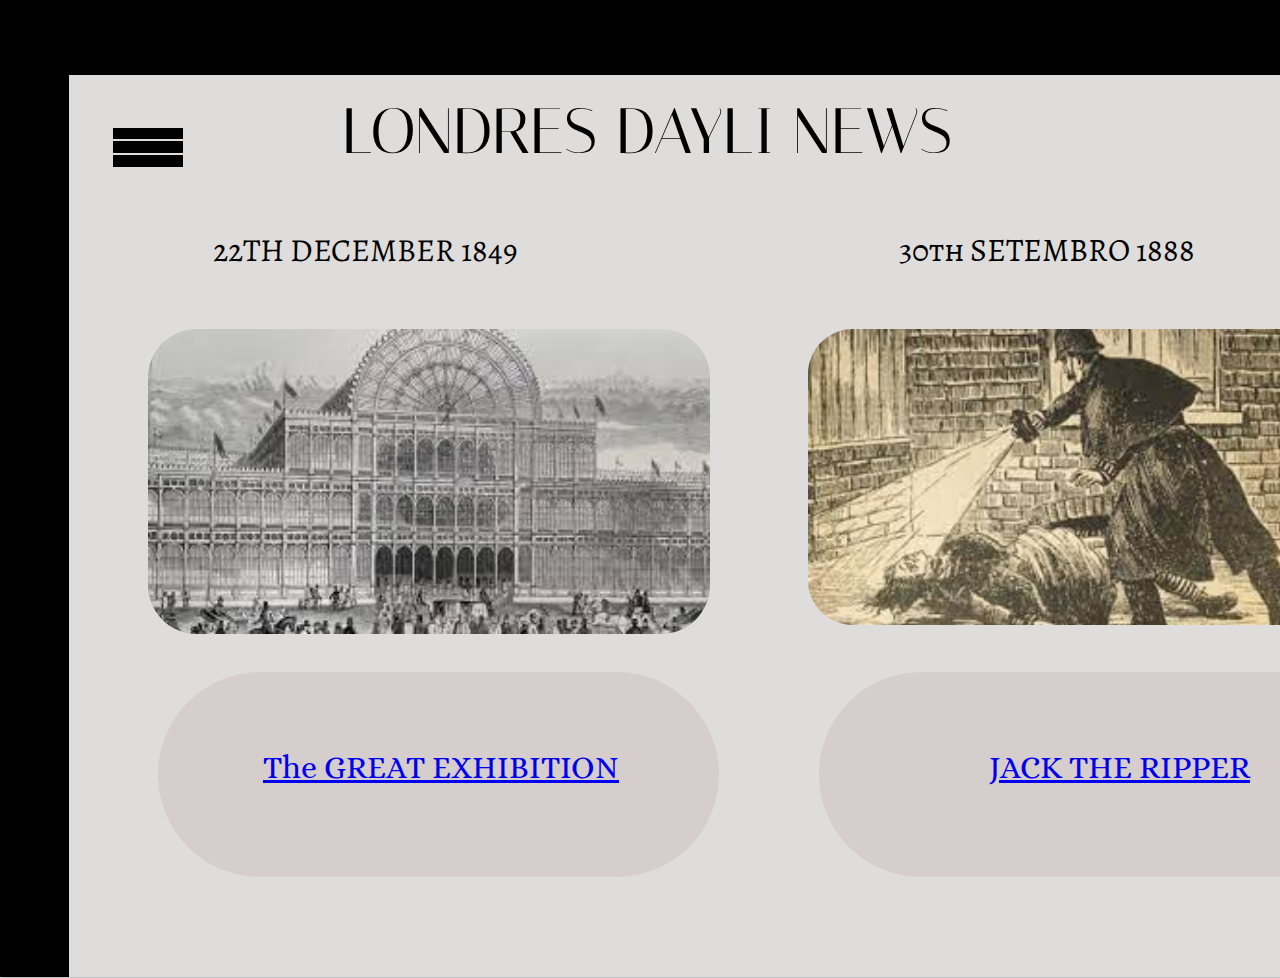
<file: index.html>
<!DOCTYPE html>
<html lang="pt-br">

<head>
  <meta charset="UTF-8">
  <meta name="viewport" content="width=device-width, initial-scale=1.0">
  <meta charset="utf-8">

  <title>Html Generated</title>
  <meta name="description" content="Figma htmlGenerator">
  <meta name="author" content="htmlGenerator">
  <link href="https://fonts.googleapis.com/css?family=Italiana&display=swap" rel="stylesheet">
  <link href="https://fonts.googleapis.com/css?family=Alice&display=swap" rel="stylesheet">
  <link href="https://fonts.googleapis.com/css?family=Alegreya+SC&display=swap" rel="stylesheet">
  <link href="https://fonts.googleapis.com/css?family=Alegreya&display=swap" rel="stylesheet">

  <link rel="stylesheet" href="styles.css">

  <style>
    body {
      font-family: Arial, sans-serif;
      margin: 0;
      padding: 0;
      box-sizing: border-box;
    }

    header {
      background-color: #333;
      color: #fff;
      text-align: center;
      padding: 1em;
    }

    section {
      padding: 1em;
    }

    footer {
      background-color: #333;
      color: #fff;
      text-align: center;
      padding: 1em;
      position: fixed;
      bottom: 0;
      width: 100%;
    }

    body {
      background: #E5E5E5;
    }
  </style>

</head>

<body>
  <div class=e0_3>
    <div class="e227_44"></div>
    <div class="e415_31"></div>
    <div class="e415_32"></div>
    <div class="e415_33"></div>
    <div class="e415_34"></div>
    <div class="e415_35"></div>
    <div class="e415_36"></div>
    <div class="e415_37"></div>
    <div class="e415_38"></div>
    <div class="e415_39"></div>
    <div class="e415_40"></div>
    <div class="e415_41"></div>
    <div class="e415_42"></div><span class="e415_43"> LONDRES DAYLI NEWS </span>
    <div class="e415_44"></div>
    <div class="e415_45"></div>
    <div class="e415_46"></div>
    <div class="e415_47"></div>
    <div class="e415_48"></div>
    <div class="e415_49"></div><span class="e415_50"> <a href="lustre/p1.html">The GREAT EXHIBITION</a> </span><span class="e415_51">
      <a href="jack the ripper/index.html">JACK THE RIPPER</a> </span>
    <div class="e415_52"></div>
    <div class="e415_53"></div>
    <div class="e415_54"></div>
    <div class="e415_55"></div>
    <div class="e415_56"></div>
    <div class="e415_57"></div><span class="e415_58">30th SETEMBRO 1888</span><span class="e415_59">22TH DECEMBER
      1849</span>
  </div>
</body>

</html>
</file>
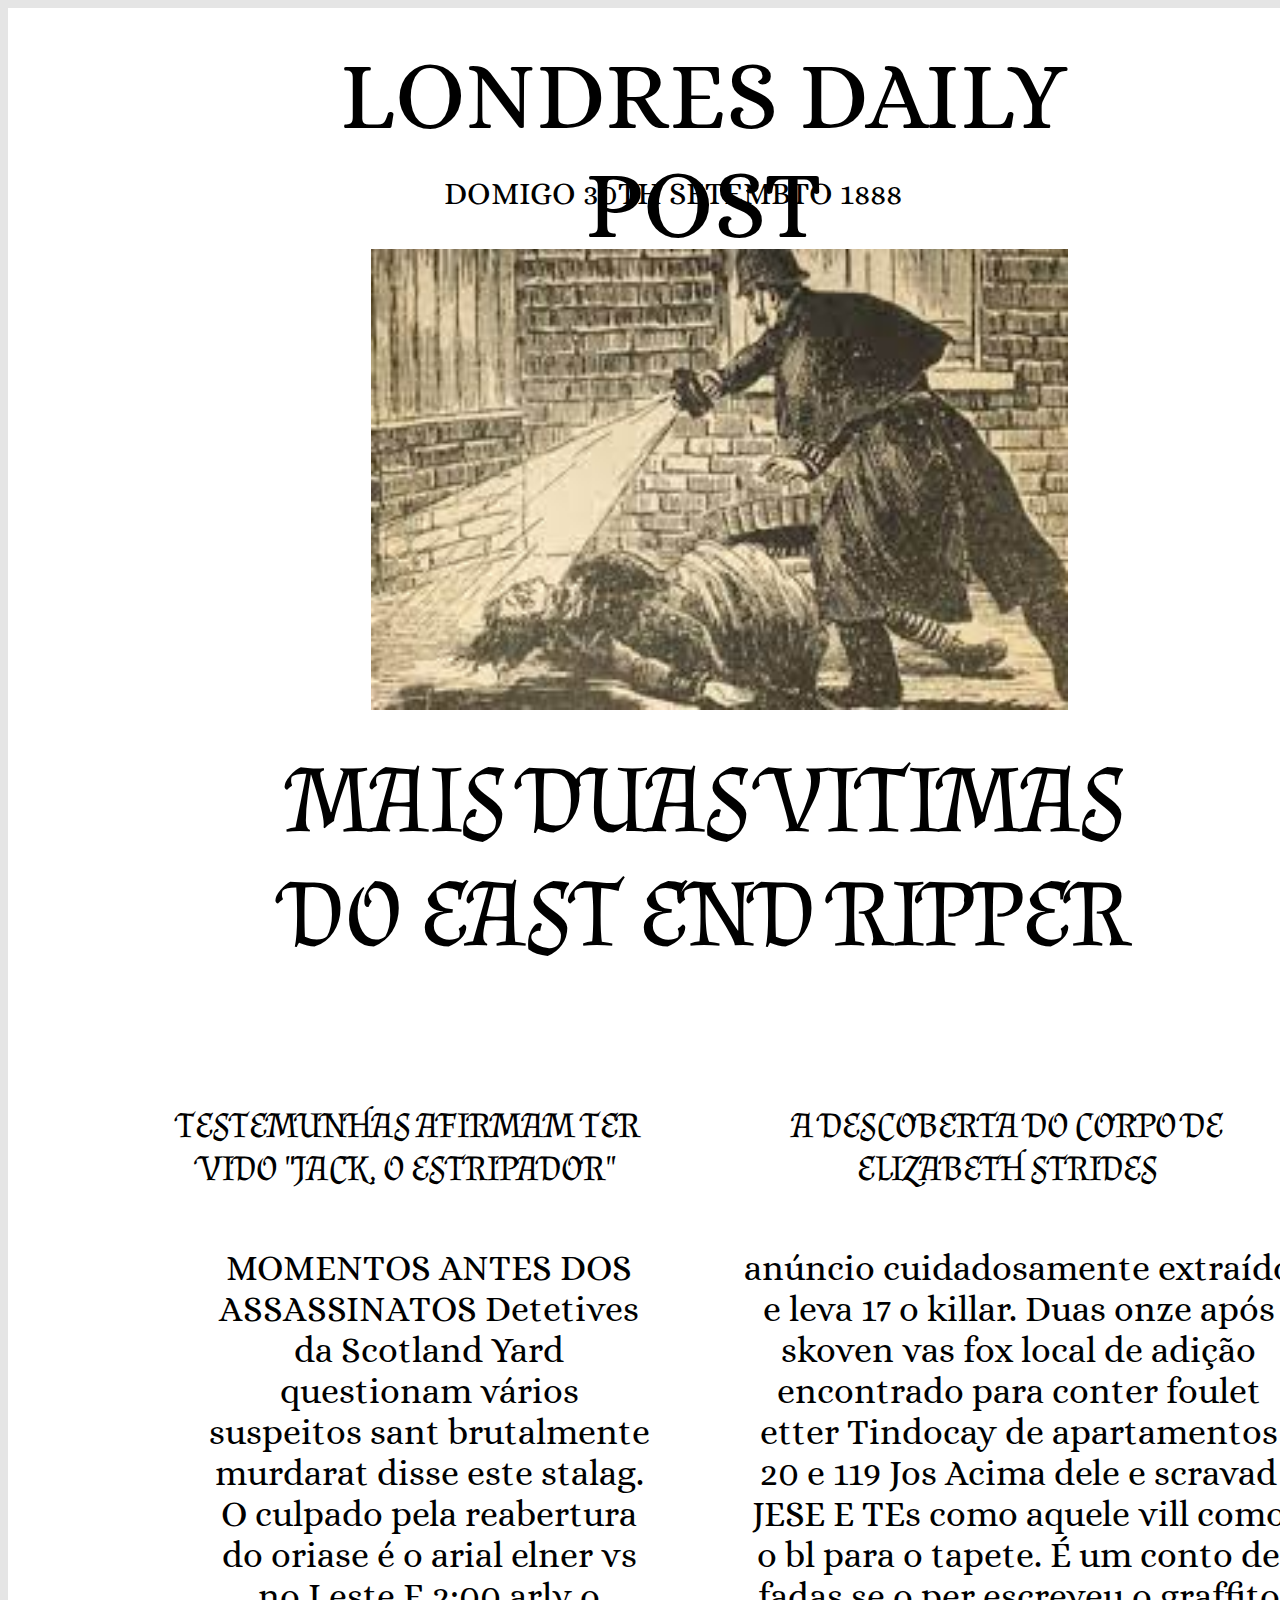
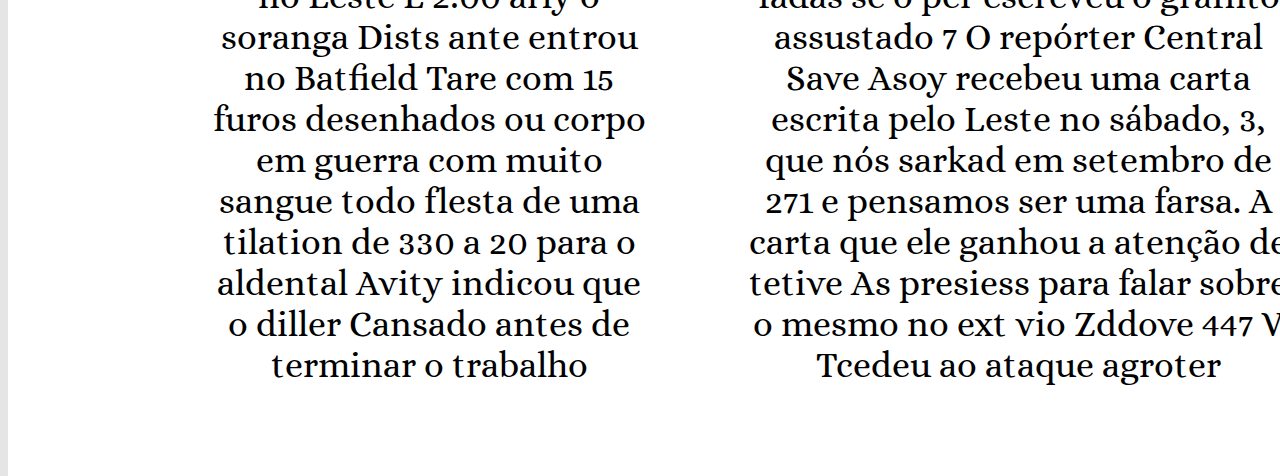
<file: jack the ripper/index.html>
<html lang="en">
          <head>
            <meta charset="utf-8">
          
            <title>Html Generated</title>
            <meta name="description" content="Figma htmlGenerator">
            <meta name="author" content="htmlGenerator">
            <link href="https://fonts.googleapis.com/css?family=Alice&display=swap" rel="stylesheet">
<link href="https://fonts.googleapis.com/css?family=Almendra+SC&display=swap" rel="stylesheet">

            <link rel="stylesheet" href="styles.css">
            
            <style>
              /*
                Figma Background for illustrative/preview purposes only.
                You can remove this style tag with no consequence
              */
              body {background: #E5E5E5; }
            </style>
          
          </head>
          
          <body>
            <div class=e0_3><div  class="e227_41"></div><div  class="e227_42"></div><div  class="e227_43"></div><div  class="e227_44"></div><div  class="e227_57"></div><span  class="e227_62">LONDRES DAILY POST</span><div  class="e227_68"></div><div  class="e227_69"></div><span  class="e240_2">DOMIGO 30TH SETEMBTO 1888</span><span  class="e240_6">TESTEMUNHAS AFIRMAM TER VIDO "JACK, O ESTRIPADOR"</span><span  class="e240_8">A DESCOBERTA DO CORPO DE ELIZABETH STRIDES</span><span  class="e240_7">MOMENTOS ANTES DOS ASSASSINATOS Detetives da Scotland Yard questionam vários suspeitos
sant brutalmente murdarat disse este stalag. O culpado pela reabertura do oriase é o arial elner vs no Leste E
2:00 arly o soranga Dists ante entrou no Batfield Tare com 15 furos desenhados ou corpo em guerra com muito sangue todo flesta de uma tilation de 330 a 20 para o aldental Avity indicou que o diller Cansado antes de terminar o trabalho</span><div  class="e408_2"></div><span  class="e240_4">MAIS DUAS VITIMAS
DO EAST END 
RIPPER</span><span  class="e240_9">anúncio cuidadosamente extraído e leva 17 o killar. Duas onze após skoven vas fox local de adição encontrado para conter foulet etter Tindocay de apartamentos 20 e 119 Jos Acima dele e scravad JESE E TEs como aquele vill como o bl para o tapete. É um conto de fadas se o per escreveu o graffito assustado
7 O repórter Central Save Asoy recebeu uma carta escrita pelo Leste no sábado, 3, que nós sarkad em setembro de 271 e pensamos ser uma farsa. A carta que ele ganhou a atenção de tetive As presiess para falar sobre o mesmo no ext vio Zddove 447 V Tcedeu ao ataque agroter</span></div>
          </body>
          </html>
</file>
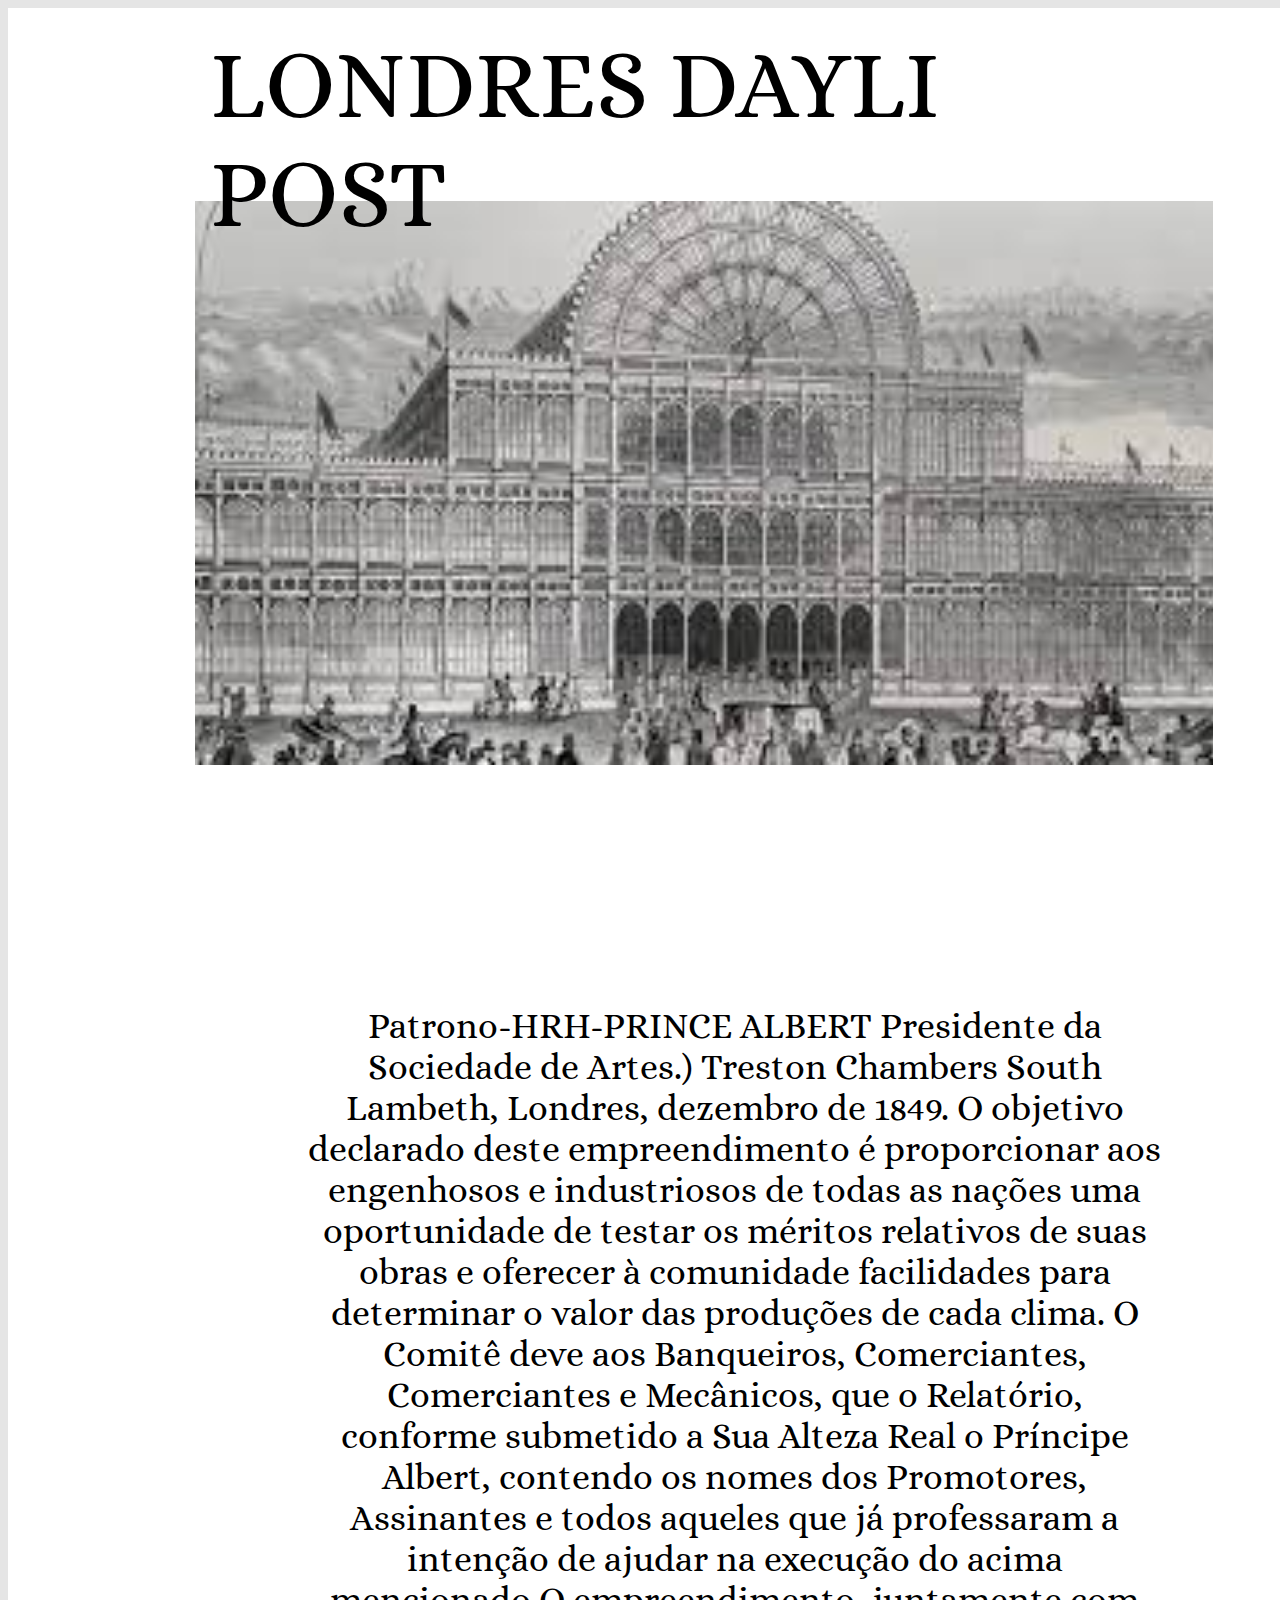
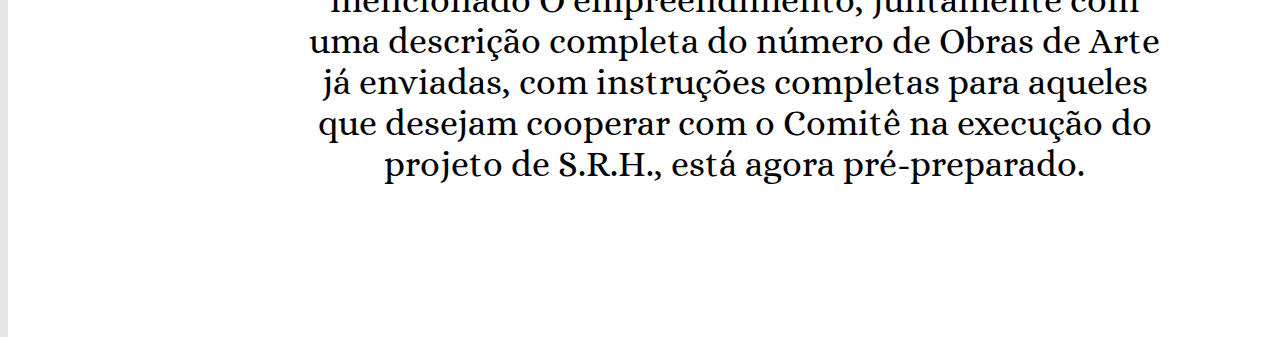
<file: lustre/p1.html>
<html lang="en">
          <head>
            <meta charset="utf-8">
          
            <title>Html Generated</title>
            <meta name="description" content="Figma htmlGenerator">
            <meta name="author" content="htmlGenerator">
            <link href="https://fonts.googleapis.com/css?family=Alice&display=swap" rel="stylesheet">

            <link rel="stylesheet" href="styles.css">
            
            <style>
              /*
                Figma Background for illustrative/preview purposes only.
                You can remove this style tag with no consequence
              */
              body {background: #E5E5E5; }
            </style>
          
          </head>
          
          <body>
            <div class=e0_3><span  class="e242_2">Patrono-HRH-PRINCE ALBERT Presidente da Sociedade de Artes.)
Treston Chambers South Lambeth, Londres, dezembro de 1849.
O objetivo declarado deste empreendimento é proporcionar aos engenhosos e industriosos de todas as nações uma oportunidade de testar os méritos relativos de suas obras e oferecer à comunidade facilidades para determinar o valor das produções de cada clima.
O Comitê deve aos Banqueiros, Comerciantes, Comerciantes e Mecânicos, que o Relatório, conforme submetido a Sua Alteza Real o Príncipe Albert, contendo os nomes dos Promotores, Assinantes e todos aqueles que já professaram a intenção de ajudar na execução do acima mencionado O empreendimento, juntamente com uma descrição completa do número de Obras de Arte já enviadas, com instruções completas para aqueles que desejam cooperar com o Comitê na execução do projeto de S.R.H., está agora pré-preparado.</span><div  class="e242_15"></div><div  class="e242_16"></div><div  class="e242_17"></div><div  class="e242_18"></div><div  class="e242_19"></div><div  class="e242_20"></div><div  class="e242_21"></div><div  class="e242_22"></div><div  class="e242_25"></div><span  class="e242_28">LONDRES DAYLI POST</span></div>
          </body>
          </html>
</file>
<file: styles.css>
.0_3 { 
	overflow:hidden;
}
.e0_3 { 
	background-color:rgba(255, 255, 255, 1);
	width:1480px;
	height:978px;
	position:absolute;
}
.e227_44 { 
	transform: rotate(89.99999999981084deg);
	width:1861px;
	height:0px;
	position:absolute;
	left:1267px;
	top:207px;
}
.227_44 { 
	border:1px solid rgba(0, 0, 0, 1);
}
.e415_31 { 
	box-shadow:0px 4px 4px rgba(0, 0, 0, 0.25);
	background-color:rgba(223.125, 220.33593446016312, 220.33593446016312, 1);
	width:1480px;
	height:925px;
	position:absolute;
	left:0px;
	top:52px;
}
.e415_32 { 
	transform: rotate(89.75832035149887deg);
	width:769.2749633789062px;
	height:0px;
	position:absolute;
	left:751.4677124023438px;
	top:208.2252960205078px;
}
.415_32 { 
	border:1px solid rgba(0, 0, 0, 1);
}
.e415_33 { 
	transform: rotate(0.22055081751245267deg);
	width:1362.634765625px;
	height:0px;
	position:absolute;
	left:66.10745239257812px;
	top:203.08392333984375px;
}
.415_33 { 
	border:1px solid rgba(0, 0, 0, 1);
}
.415_34 { 
	border:1px solid rgba(0, 0, 0, 1);
}
.e415_34 { 
	width:1120px;
	height:0px;
	position:absolute;
	left:18px;
	top:977px;
}
.e415_35 { 
	transform: rotate(90deg);
	width:925px;
	height:0px;
	position:absolute;
	left:18px;
	top:52px;
}
.415_35 { 
	border:1px solid rgba(0, 0, 0, 1);
}
.415_36 { 
	border:1px solid rgba(0, 0, 0, 1);
}
.e415_36 { 
	width:1457px;
	height:0px;
	position:absolute;
	left:23px;
	top:52px;
}
.e415_37 { 
	transform: rotate(90deg);
	width:925px;
	height:0px;
	position:absolute;
	left:1480px;
	top:52px;
}
.415_37 { 
	border:1px solid rgba(0, 0, 0, 1);
}
.e415_38 { 
	transform: rotate(90.33410414043763deg);
	width:925.4613647460938px;
	height:0px;
	position:absolute;
	left:68.80580139160156px;
	top:51.41363525390625px;
}
.415_38 { 
	border:1px solid rgba(0, 0, 0, 1);
}
.e415_39 { 
	transform: rotate(90deg);
	width:925px;
	height:0px;
	position:absolute;
	left:1432px;
	top:52px;
}
.415_39 { 
	border:1px solid rgba(0, 0, 0, 1);
}
.e415_40 { 
	background-color:rgba(0, 0, 0, 1);
	width:69px;
	height:925px;
	position:absolute;
	left:0px;
	top:52px;
}
.e415_41 { 
	background-color:rgba(0, 0, 0, 1);
	width:69px;
	height:925px;
	position:absolute;
	left:1411px;
	top:52px;
}
.e415_42 { 
	background-color:rgba(0, 0, 0, 1);
	width:1480px;
	height:75px;
	position:absolute;
	left:0px;
	top:0px;
}
.e415_43 { 
	color:rgba(0, 0, 0, 1);
	width:824px;
	height:96px;
	position:absolute;
	left:342px;
	top:94px;
	font-family:Italiana;
	text-align:left;
	font-size:64px;
	letter-spacing:0;
}
.e415_44 { 
	background-color:rgba(0, 0, 0, 1);
	width:70px;
	height:11px;
	position:absolute;
	left:113px;
	top:128px;
}
.e415_45 { 
	background-color:rgba(0, 0, 0, 1);
	width:70px;
	height:12px;
	position:absolute;
	left:113px;
	top:141px;
}
.e415_46 { 
	background-color:rgba(0, 0, 0, 1);
	width:70px;
	height:12px;
	position:absolute;
	left:113px;
	top:155px;
}
.e415_47 { 
	width:562px;
	height:305px;
	position:absolute;
	left:148px;
	top:329px;
	border-top-left-radius:49px;
	border-top-right-radius:49px;
	border-bottom-left-radius:49px;
	border-bottom-right-radius:49px;
	background-image:url(images/image_4.png);
	background-repeat:no-repeat;
	background-size:cover;
}
.e415_48 { 
	border-radius:500px;
	background-color:rgba(213.8281300663948, 204.91862654685974, 204.91862654685974, 1);
	width:561px;
	height:205px;
	position:absolute;
	left:158px;
	top:672px;
}
.e415_49 { 
	border-radius:500px;
	background-color:rgba(213.8281300663948, 204.91862654685974, 204.91862654685974, 1);
	width:561px;
	height:205px;
	position:absolute;
	left:819px;
	top:672px;
}
.e415_50 { 
	color:rgba(0, 0, 0, 1);
	width:491px;
	height:51px;
	position:absolute;
	left:263px;
	top:749px;
	font-family:Alice;
	text-align:left;
	font-size:32px;
	letter-spacing:0;
}
.e415_51 { 
	color:rgba(0, 0, 0, 1);
	width:353px;
	height:48px;
	position:absolute;
	left:989px;
	top:749px;
	font-family:Alice;
	text-align:left;
	font-size:32px;
	letter-spacing:0;
}
.e415_52 { 
	transform: rotate(89.99999999999999deg);
	width:547px;
	height:0px;
	position:absolute;
	left:69px;
	top:284px;
}
.415_52 { 
	border:1px solid rgba(0, 0, 0, 1);
}
.e415_53 { 
	transform: rotate(-1.3523241830044522e-14deg);
	width:684px;
	height:0px;
	position:absolute;
	left:70px;
	top:915px;
}
.415_53 { 
	border:1px solid rgba(0, 0, 0, 1);
}
.e415_54 { 
	transform: rotate(-1.3446113281956206e-14deg);
	width:685px;
	height:0px;
	position:absolute;
	left:69px;
	top:284px;
}
.415_54 { 
	border:1px solid rgba(0, 0, 0, 1);
}
.415_55 { 
	border:1px solid rgba(0, 0, 0, 1);
}
.e415_55 { 
	width:664px;
	height:0px;
	position:absolute;
	left:747px;
	top:284px;
}
.415_56 { 
	border:1px solid rgba(0, 0, 0, 1);
}
.e415_56 { 
	width:658px;
	height:0px;
	position:absolute;
	left:754px;
	top:915px;
}
.e415_57 { 
	width:554px;
	height:296px;
	position:absolute;
	left:808px;
	top:329px;
	border-top-left-radius:45px;
	border-top-right-radius:45px;
	border-bottom-left-radius:45px;
	border-bottom-right-radius:45px;
	background-image:url(images/image_3.png);
	background-repeat:no-repeat;
	background-size:cover;
}
.e415_58 { 
	color:rgba(0, 0, 0, 1);
	width:400px;
	height:56px;
	position:absolute;
	left:899px;
	top:228px;
	font-family:Alegreya SC;
	text-align:left;
	font-size:32px;
	letter-spacing:0;
}
.e415_59 { 
	color:rgba(0, 0, 0, 1);
	width:497px;
	height:66px;
	position:absolute;
	left:213px;
	top:228px;
	font-family:Alegreya;
	text-align:left;
	font-size:32px;
	letter-spacing:0;
}
</file>
<file: jack the ripper/styles.css>
.0_3 { 
	overflow:hidden;
}.e0_3 { 
	background-color:rgba(255, 255, 255, 1);
	width:1391px;
	height:2068px;
	position:absolute;
}.e227_41 { 
	transform: rotate(0.16476094145456488deg);
	width:1391.0057373046875px;
	height:0px;
	position:absolute;
	left:2.2737367544323206e-13px;
	top:153px;
}.227_41 { 
	border:1px solid rgba(0, 0, 0, 1);
}.e227_42 { 
	transform: rotate(0.08238064583268792deg);
	width:1391.00146484375px;
	height:0px;
	position:absolute;
	left:-1px;
	top:205px;
}.227_42 { 
	border:1px solid rgba(0, 0, 0, 1);
}.e227_43 { 
	transform: rotate(90.13324576330925deg);
	width:1861.00439453125px;
	height:0px;
	position:absolute;
	left:39px;
	top:207px;
}.227_43 { 
	border:1px solid rgba(0, 0, 0, 1);
}.e227_44 { 
	transform: rotate(89.99999999979717deg);
	width:1861px;
	height:0px;
	position:absolute;
	left:1359px;
	top:207px;
}.227_44 { 
	border:1px solid rgba(0, 0, 0, 1);
}.e227_57 { 
	transform: rotate(89.71775706859202deg);
	width:1015.0123291015625px;
	height:0px;
	position:absolute;
	left:694px;
	top:1097px;
}.227_57 { 
	border:1px solid rgba(0, 0, 0, 1);
}.e227_62 { 
	color:rgba(0, 0, 0, 1);
	width:984px;
	height:110px;
	position:absolute;
	left:203px;
	top:33px;
	font-family:Alice;
	text-align:center;
	font-size:96px;
	letter-spacing:0;
}.e227_68 { 
	transform: rotate(-1.4033419209422001e-14deg);
	width:603px;
	height:0px;
	position:absolute;
	left:35px;
	top:737px;
}.227_68 { 
	border:1px solid rgba(0, 0, 0, 1);
}.e227_69 { 
	transform: rotate(0.43339399070804896deg);
	width:661.0189208984375px;
	height:0px;
	position:absolute;
	left:698px;
	top:733px;
}.227_69 { 
	border:1px solid rgba(0, 0, 0, 1);
}.e240_2 { 
	color:rgba(0, 0, 0, 1);
	width:458px;
	height:37px;
	position:absolute;
	left:436px;
	top:167px;
	font-family:Alice;
	text-align:center;
	font-size:32px;
	letter-spacing:0;
}.e240_6 { 
	color:rgba(0, 0, 0, 1);
	width:529px;
	height:86px;
	position:absolute;
	left:135px;
	top:1095px;
	font-family:Almendra SC;
	text-align:center;
	font-size:36px;
	letter-spacing:0;
}.e240_8 { 
	color:rgba(0, 0, 0, 1);
	width:577px;
	height:86px;
	position:absolute;
	left:711px;
	top:1095px;
	font-family:Almendra SC;
	text-align:center;
	font-size:36px;
	letter-spacing:0;
}.e240_7 { 
	color:rgba(0, 0, 0, 1);
	width:446px;
	height:829px;
	position:absolute;
	left:198px;
	top:1239px;
	font-family:Alice;
	text-align:center;
	font-size:36px;
	letter-spacing:0;
}.e408_2 { 
	width:697px;
	height:461px;
	position:absolute;
	left:363px;
	top:241px;
	background-image:url(images/image_3.png);
	background-repeat:no-repeat;
	background-size:cover;
}.e240_4 { 
	color:rgba(0, 0, 0, 1);
	width:946px;
	height:364px;
	position:absolute;
	left:226px;
	top:733px;
	font-family:Almendra SC;
	text-align:center;
	font-size:96px;
	letter-spacing:0;
}.e240_9 { 
	color:rgba(0, 0, 0, 1);
	width:555px;
	height:495px;
	position:absolute;
	left:733px;
	top:1239px;
	font-family:Alice;
	text-align:center;
	font-size:36px;
	letter-spacing:0;
}
</file>
<file: lustre/styles.css>
.0_3 { 
	overflow:hidden;
}.e0_3 { 
	background-color:rgba(255, 255, 255, 1);
	width:1391px;
	height:1929px;
	position:absolute;
}.e242_2 { 
	color:rgba(0, 0, 0, 1);
	width:855px;
	height:881px;
	position:absolute;
	left:299px;
	top:997px;
	font-family:Alice;
	text-align:center;
	font-size:36px;
	letter-spacing:0;
}.e242_15 { 
	width:1018px;
	height:564px;
	position:absolute;
	left:187px;
	top:193px;
	background-image:url(images/image_4.png);
	background-repeat:no-repeat;
	background-size:cover;
}.e242_16 { 
	transform: rotate(89.88419705383446deg);
	width:1929.0035400390625px;
	height:0px;
	position:absolute;
	left:156px;
	top:-7.105427357601002e-15px;
}.242_16 { 
	border:1px solid rgba(0, 0, 0, 1);
}.e242_17 { 
	transform: rotate(89.91339099475216deg);
	width:1929.00244140625px;
	height:0px;
	position:absolute;
	left:1228px;
	top:0px;
}.242_17 { 
	border:1px solid rgba(0, 0, 0, 1);
}.e242_18 { 
	transform: rotate(-1.220128283082519e-8deg);
	width:1071px;
	height:0px;
	position:absolute;
	left:158px;
	top:150px;
}.242_18 { 
	border:1px solid rgba(0, 0, 0, 1);
}.e242_19 { 
	transform: rotate(-0.1598947861242664deg);
	width:1075.004150390625px;
	height:0px;
	position:absolute;
	left:156px;
	top:798px;
}.242_19 { 
	border:1px solid rgba(0, 0, 0, 1);
}.e242_20 { 
	transform: rotate(-1.4033419209422001e-14deg);
	width:1071px;
	height:0px;
	position:absolute;
	left:160px;
	top:1929px;
}.242_20 { 
	border:1px solid rgba(0, 0, 0, 1);
}.e242_21 { 
	transform: rotate(89.91089310426108deg);
	width:1929.0023193359375px;
	height:0px;
	position:absolute;
	left:91px;
	top:0px;
}.242_21 { 
	border:1px solid rgba(0, 0, 0, 1);
}.e242_22 { 
	transform: rotate(89.91089310426108deg);
	width:1929.0023193359375px;
	height:0px;
	position:absolute;
	left:1297px;
	top:0px;
}.242_22 { 
	border:1px solid rgba(0, 0, 0, 1);
}.e242_25 { 
	transform: rotate(-0.1604912113656849deg);
	width:1071.004150390625px;
	height:0px;
	position:absolute;
	left:160px;
	top:946px;
}.242_25 { 
	border:1px solid rgba(0, 0, 0, 1);
}.e242_28 { 
	color:rgba(0, 0, 0, 1);
	width:987px;
	height:110px;
	position:absolute;
	left:202px;
	top:22px;
	font-family:Alice;
	text-align:left;
	font-size:96px;
	letter-spacing:0;
}
</file>
